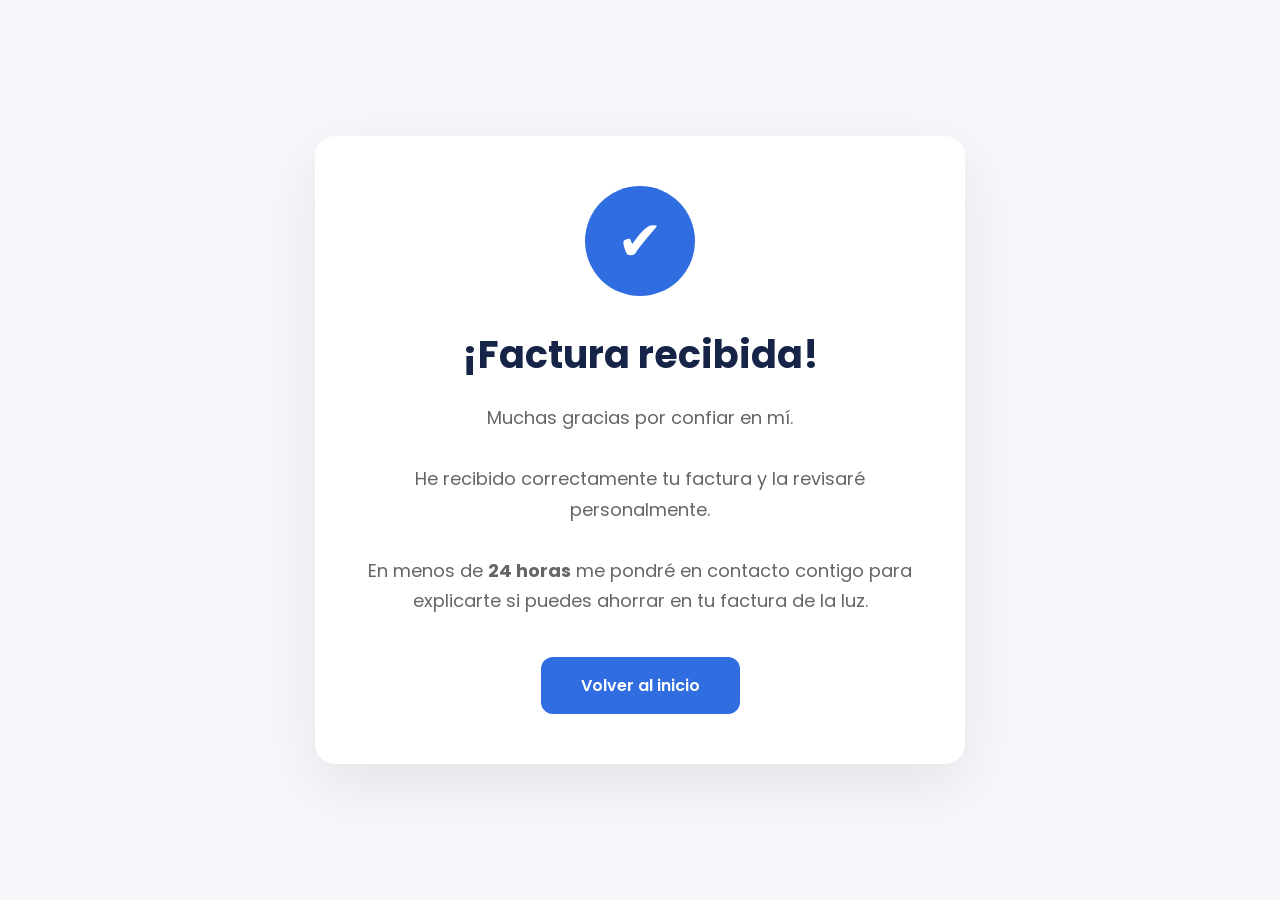
<file: gracias.html>
<!DOCTYPE html>
<html lang="es">

<head>

    <meta charset="UTF-8">
    <meta name="viewport" content="width=device-width, initial-scale=1.0">

    <title>Factura recibida | Sara Peguero Santos</title>

    <link href="https://fonts.googleapis.com/css2?family=Poppins:wght@300;400;500;600;700&display=swap" rel="stylesheet">

    <style>

        *{
            margin:0;
            padding:0;
            box-sizing:border-box;
            font-family:Poppins,sans-serif;
        }

        body{

            background:#f5f7fb;

            display:flex;

            justify-content:center;

            align-items:center;

            min-height:100vh;

            padding:30px;

        }

        .card{

            background:white;

            width:650px;

            max-width:100%;

            padding:50px;

            border-radius:20px;

            text-align:center;

            box-shadow:0 20px 60px rgba(0,0,0,.08);

        }

        .icon{

            width:110px;

            height:110px;

            background:#2f6de0;

            color:white;

            border-radius:50%;

            margin:auto;

            display:flex;

            justify-content:center;

            align-items:center;

            font-size:55px;

        }

        h1{

            margin-top:30px;

            color:#162447;

            font-size:38px;

        }

        p{

            margin-top:20px;

            color:#666;

            font-size:18px;

            line-height:1.7;

        }

        a{

            display:inline-block;

            margin-top:40px;

            background:#2f6de0;

            color:white;

            padding:16px 40px;

            border-radius:12px;

            text-decoration:none;

            font-weight:600;

            transition:.3s;

        }

        a:hover{

            background:#1e55bb;

        }

    </style>

</head>

<body>

<div class="card">

<div class="icon">

✔

</div>

<h1>

¡Factura recibida!

</h1>

<p>

Muchas gracias por confiar en mí.

<br><br>

He recibido correctamente tu factura y la revisaré personalmente.

<br><br>

En menos de <strong>24 horas</strong> me pondré en contacto contigo para explicarte si puedes ahorrar en tu factura de la luz.

</p>

<a href="index.html">

Volver al inicio

</a>

</div>

</body>

</html>
</file>
